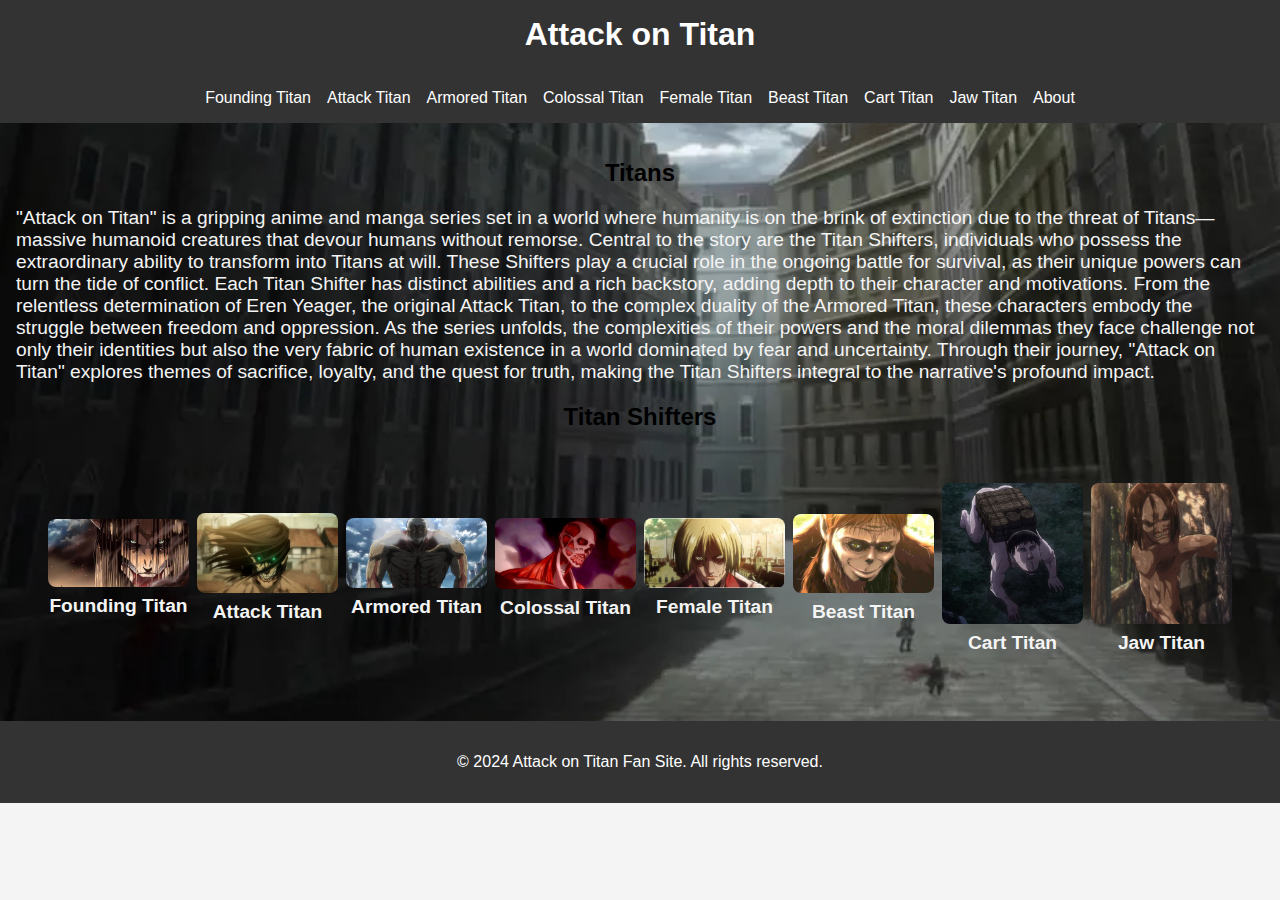
<file: index.html>
<html lang="en">
<head>
    <meta charset="UTF-8">
    <meta name="viewport" content="width=device-width, initial-scale=1.0">
    <title>Attack on Titan - Titan Shifters</title>
    <link rel="stylesheet" href="styles.css">
</head>
<body>
    <header>
        <h1>Attack on Titan</h1>
        <br><br>
        <nav>
            <ul>
                <li><a href="founding-titan.html">Founding Titan</a></li>
                <li><a href="attack-titan.html">Attack Titan</a></li>
                <li><a href="armored-titan.html">Armored Titan</a></li>
                <li><a href="colossal-titan.html">Colossal Titan</a></li>
                <li><a href="female-titan.html">Female Titan</a></li>
                <li><a href="beast-titan.html">Beast Titan</a></li>
                <li><a href="cart-titan.html">Cart Titan</a></li>
                <li><a href="jaw-titan.html">Jaw Titan</a></li>
                <li><a href="about.html">About</a></li>
            </ul>
        </nav>
    </header>

    <section class="bg">
        <h2>Titans</h2>
        <p>"Attack on Titan" is a gripping anime and manga series set in a world where humanity is on the brink of extinction due to the threat of Titans—massive humanoid creatures that devour humans without remorse. Central to the story are the Titan Shifters, individuals who possess the extraordinary ability to transform into Titans at will. These Shifters play a crucial role in the ongoing battle for survival, as their unique powers can turn the tide of conflict. Each Titan Shifter has distinct abilities and a rich backstory, adding depth to their character and motivations. From the relentless determination of Eren Yeager, the original Attack Titan, to the complex duality of the Armored Titan, these characters embody the struggle between freedom and oppression. As the series unfolds, the complexities of their powers and the moral dilemmas they face challenge not only their identities but also the very fabric of human existence in a world dominated by fear and uncertainty. Through their journey, "Attack on Titan" explores themes of sacrifice, loyalty, and the quest for truth, making the Titan Shifters integral to the narrative's profound impact.</p>

        <h2>Titan Shifters</h2>

        <!-- Flex container for the Titan Shifter images -->
        <div class="titan-gallery">
            <a href="founding-titan.html">
                <img src="images/founding-titan.webp" alt="Founding Titan">
                <p>Founding Titan</p>
            </a>
            <a href="attack-titan.html">
                <img src="images/attack-titan.webp" alt="Attack Titan">
                <p>Attack Titan</p>
            </a>
            <a href="armored-titan.html">
                <img src="images/armored-titan.webp" alt="Armored Titan">
                <p>Armored Titan</p>
            </a>
            <a href="colossal-titan.html">
                <img src="images/Colossal-Titan.webp" alt="Colossal Titan">
                <p>Colossal Titan</p>
            </a>
            <a href="female-titan.html">
                <img src="images/female-titan.webp" alt="Female Titan">
                <p>Female Titan</p>
            </a>
            <a href="beast-titan.html">
                <img src="images/beast-titan.webp" alt="Beast Titan">
                <p>Beast Titan</p>
            </a>
            <a href="cart-titan.html">
                <img src="images/cart-titan.webp" alt="Cart Titan">
                <p>Cart Titan</p>
            </a>
            <a href="jaw-titan.html">
                <img src="images/jaw-titan.webp" alt="Jaw Titan">
                <p>Jaw Titan</p>
            </a>
        </div>
    </section>

    <footer>
        <p>&copy; 2024 Attack on Titan Fan Site. All rights reserved.</p>
    </footer>
</body>
</html>
</file>
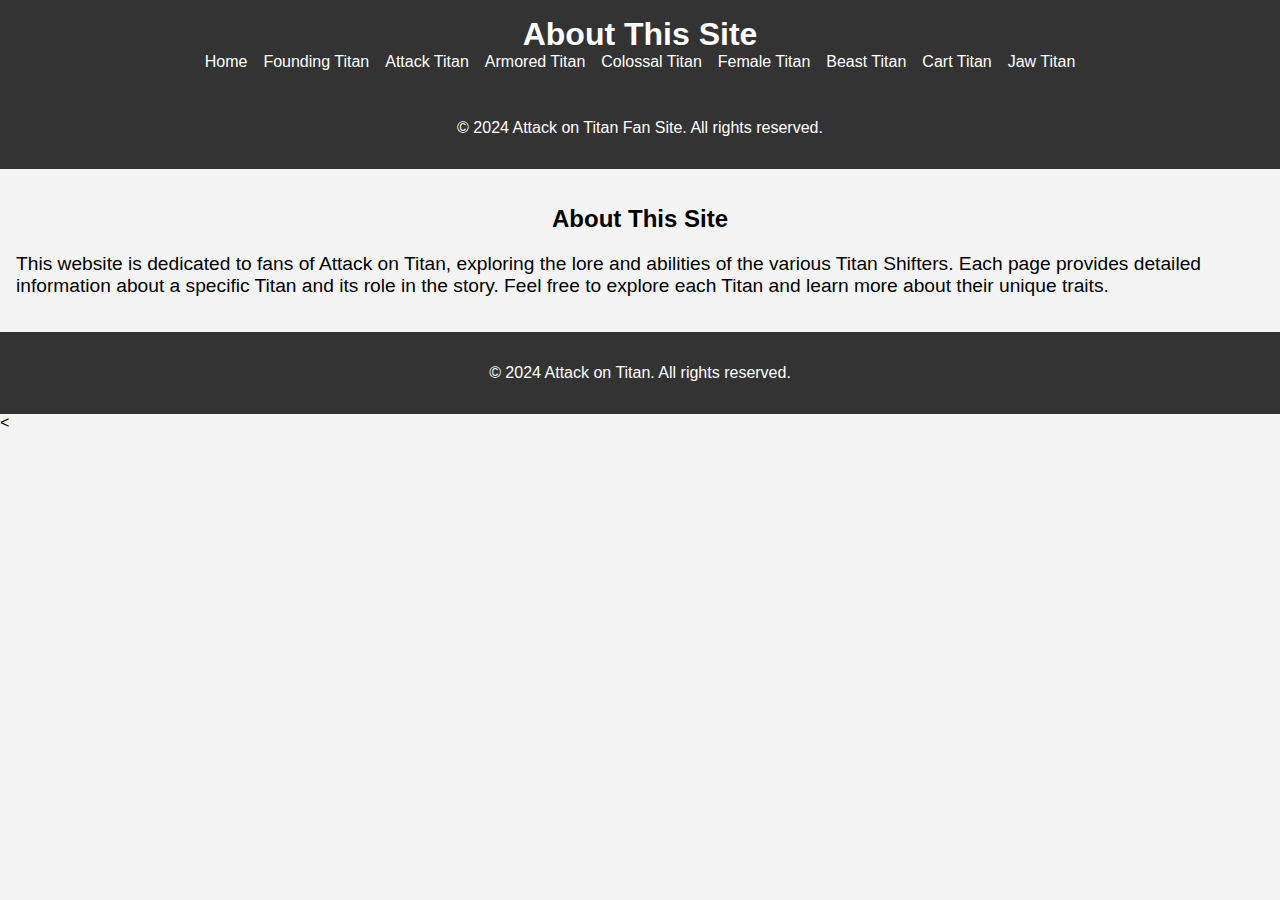
<file: about.html>
<html lang="en">
<head>
    <meta charset="UTF-8">
    <meta name="viewport" content="width=device-width, initial-scale=1.0">
    <title>About</title>
    <link rel="stylesheet" href="styles.css">
</head>
<body>
    <header>
        <h1>About This Site</h1>
        <nav>
            <ul>
                <li><a href="index.html">Home</a></li>
                <li><a href="founding-titan.html">Founding Titan</a></li>
                <li><a href="attack-titan.html">Attack Titan</a></li>
                <li><a href="armored-titan.html">Armored Titan</a></li>
                <li><a href="colossal-titan.html">Colossal Titan</a></li>
                <li><a href="female-titan.html">Female Titan</a></li>
                <li><a href="beast-titan.html">Beast Titan</a></li>
                <li><a href="cart-titan.html">Cart Titan</a></li>
                <li><a href="jaw-titan.html">Jaw Titan</a></li>
            </ul>
        </nav>
    </header>
    
</section>

<footer>
    <p>&copy; 2024 Attack on Titan Fan Site. All rights reserved.</p>
</footer>
</body>
</html>
    <section class="pp">
        <h2>About This Site</h2>
        <p class="a">This website is dedicated to fans of Attack on Titan, exploring the lore and abilities of the various Titan Shifters. Each page provides detailed information about a specific Titan and its role in the story. Feel free to explore each Titan and learn more about their unique traits.</p>
    </section>
   
</section>

<footer>
    <p>&copy; 2024 Attack on Titan. All rights reserved.</p>
</footer>
<
</html>
</file>
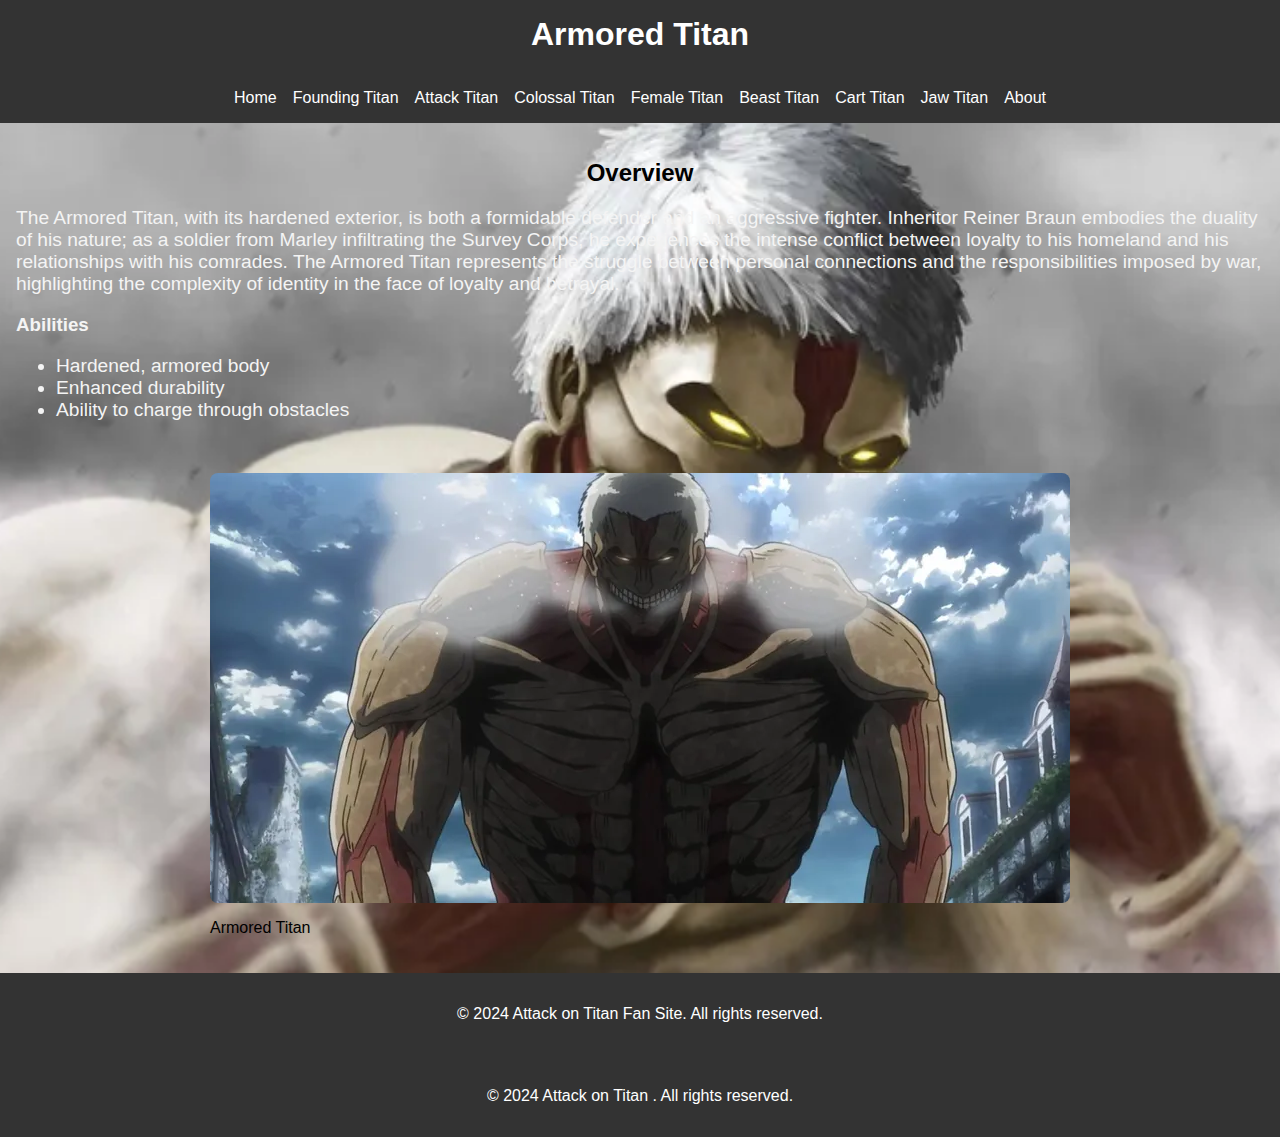
<file: armored-titan.html>
<html lang="en">
<head>
    <meta charset="UTF-8">
    <meta name="viewport" content="width=device-width, initial-scale=1.0">
    <title>Armored Titan</title>
    <link rel="stylesheet" href="styles.css">
</head>
<body class="bgarmored">
    <header>
        <h1>Armored Titan</h1>
        <br><br>
        <nav>
            <ul>
                <li><a href="index.html">Home</a></li>
                <li><a href="founding-titan.html">Founding Titan</a></li>
                <li><a href="attack-titan.html">Attack Titan</a></li>
                <li><a href="colossal-titan.html">Colossal Titan</a></li>
                <li><a href="female-titan.html">Female Titan</a></li>
                <li><a href="beast-titan.html">Beast Titan</a></li>
                <li><a href="cart-titan.html">Cart Titan</a></li>
                <li><a href="jaw-titan.html">Jaw Titan</a></li>
                <li><a href="about.html">About</a></li>
            </ul>
        </nav>
    </header>

    <section>
        <h2>Overview</h2>
        <p>The Armored Titan, with its hardened exterior, is both a formidable defender and an aggressive fighter. Inheritor Reiner Braun embodies the duality of his nature; as a soldier from Marley infiltrating the Survey Corps, he experiences the intense conflict between loyalty to his homeland and his relationships with his comrades. The Armored Titan represents the struggle between personal connections and the responsibilities imposed by war, highlighting the complexity of identity in the face of loyalty and betrayal.</p>

        <h3>Abilities</h3>
        <ul>
            <li>Hardened, armored body</li>
            <li>Enhanced durability</li>
            <li>Ability to charge through obstacles</li>
        </ul>
    </section>
    <div class="titan-flex">
        <a href="armored-titan.html">
            <img src="images/armored-titan.webp" alt="Armored Titan">
            <p>Armored Titan</p>
        </a>
    </div>
</section>

<footer>
    <p>&copy; 2024 Attack on Titan Fan Site. All rights reserved.</p>
</footer>
</body>
</html>
    <footer>
        <p>&copy; 2024 Attack on Titan . All rights reserved.</p>
    </footer>
</body>
</html>
</file>
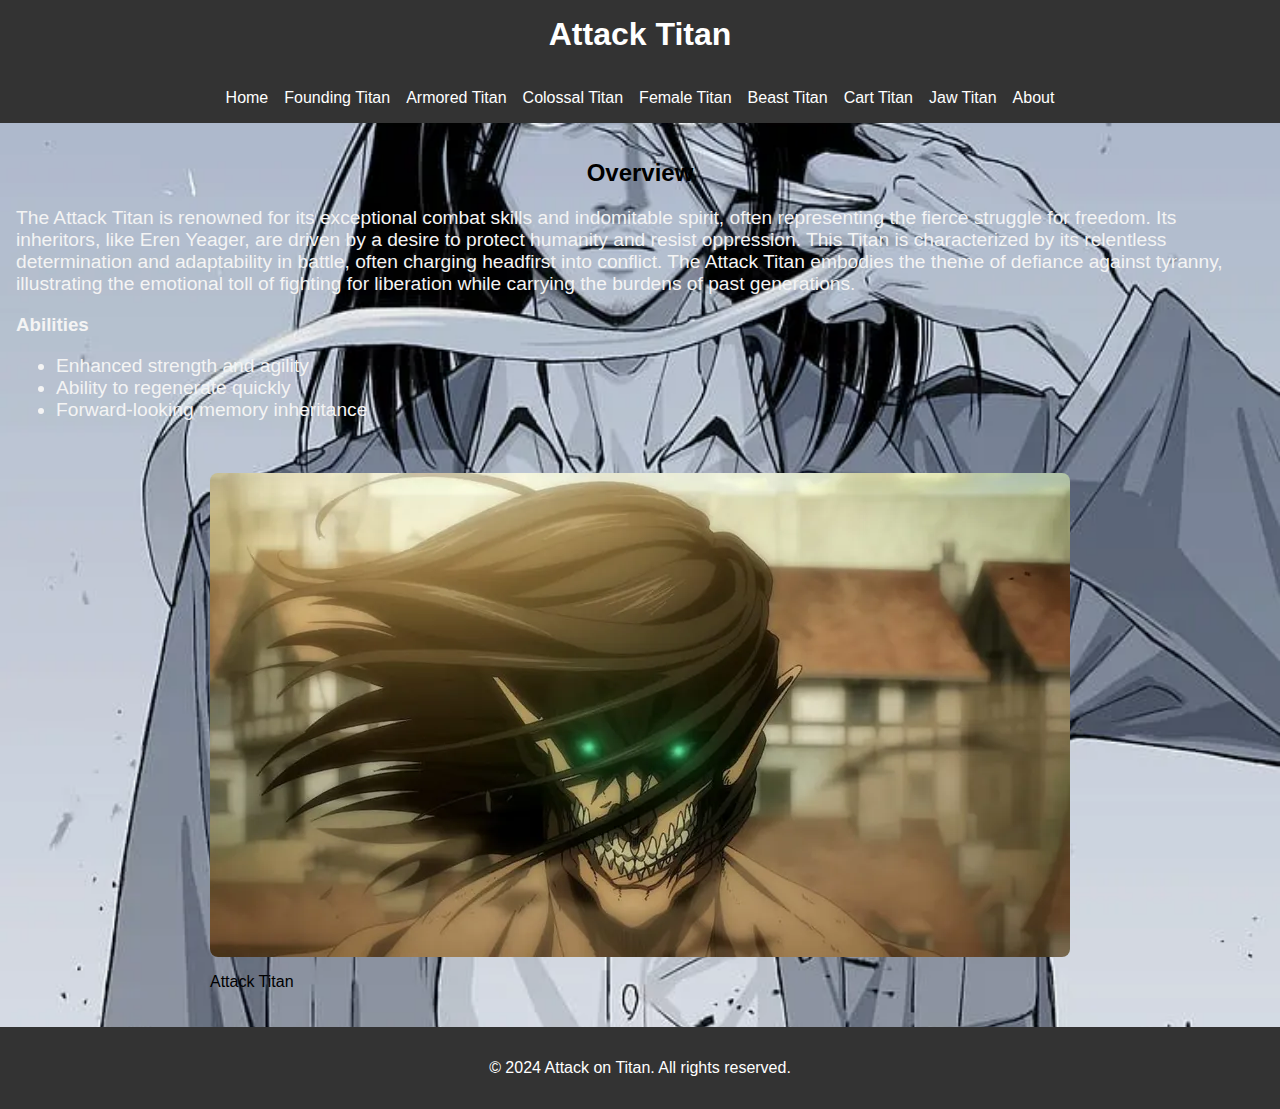
<file: attack-titan.html>
<html lang="en">
<head>
    <meta charset="UTF-8">
    <meta name="viewport" content="width=device-width, initial-scale=1.0">
    <title>Attack Titan</title>
    <link rel="stylesheet" href="styles.css">
</head>
<body class="bgattack">
    <header>
        <h1>Attack Titan</h1>
        <br><br>
        <nav>
            <ul>
                <li><a href="index.html">Home</a></li>
                <li><a href="founding-titan.html">Founding Titan</a></li>
                <li><a href="armored-titan.html">Armored Titan</a></li>
                <li><a href="colossal-titan.html">Colossal Titan</a></li>
                <li><a href="female-titan.html">Female Titan</a></li>
                <li><a href="beast-titan.html">Beast Titan</a></li>
                <li><a href="cart-titan.html">Cart Titan</a></li>
                <li><a href="jaw-titan.html">Jaw Titan</a></li>
                <li><a href="about.html">About</a></li>
            </ul>
        </nav>
    </header>

    <section>
        <h2>Overview</h2>
        <p>The Attack Titan is renowned for its exceptional combat skills and indomitable spirit, often representing the fierce struggle for freedom. Its inheritors, like Eren Yeager, are driven by a desire to protect humanity and resist oppression. This Titan is characterized by its relentless determination and adaptability in battle, often charging headfirst into conflict. The Attack Titan embodies the theme of defiance against tyranny, illustrating the emotional toll of fighting for liberation while carrying the burdens of past generations.</p>

        <h3>Abilities</h3>
        <ul>
            <li>Enhanced strength and agility</li>
            <li>Ability to regenerate quickly</li>
            <li>Forward-looking memory inheritance</li>
        </ul>
    </section>
    <div class="titan-flex">
        <a href="attack-titan.html">
            <img src="images/attack-titan.webp" alt="Attack Titan">
            <p>Attack Titan</p>
        </a>
    </div>
</section>

<footer>
    <p>&copy; 2024 Attack on Titan. All rights reserved.</p>
</footer>

</html>
</file>
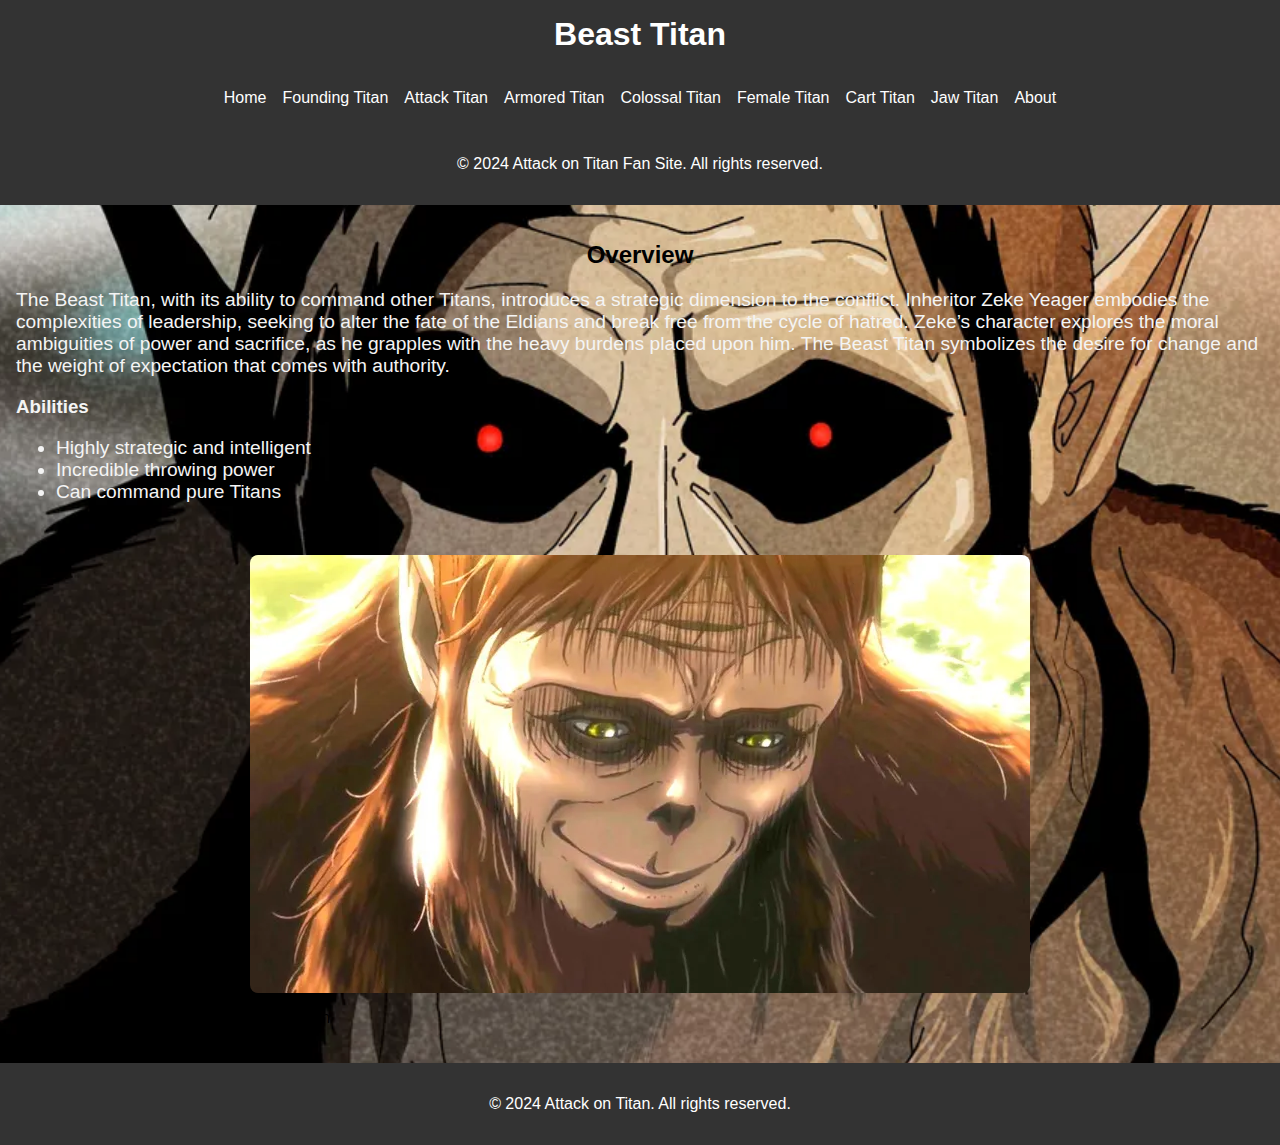
<file: beast-titan.html>
<html lang="en">
<head>
    <meta charset="UTF-8">
    <meta name="viewport" content="width=device-width, initial-scale=1.0">
    <title>Beast Titan</title>
    <link rel="stylesheet" href="styles.css">
</head>
<body class="bgbeast">
    <header>
        <h1>Beast Titan</h1>
        <br><br>
        <nav>
            <ul>
                <li><a href="index.html">Home</a></li>
                <li><a href="founding-titan.html">Founding Titan</a></li>
                <li><a href="attack-titan.html">Attack Titan</a></li>
                <li><a href="armored-titan.html">Armored Titan</a></li>
                <li><a href="colossal-titan.html">Colossal Titan</a></li>
                <li><a href="female-titan.html">Female Titan</a></li>
                <li><a href="cart-titan.html">Cart Titan</a></li>
                <li><a href="jaw-titan.html">Jaw Titan</a></li>
                <li><a href="about.html">About</a></li>
            </ul>
        </nav>
    </header>

</section>

<footer>
    <p>&copy; 2024 Attack on Titan Fan Site. All rights reserved.</p>
</footer>
</body>
</html>
    <section>
        <h2>Overview</h2>
        <p>The Beast Titan, with its ability to command other Titans, introduces a strategic dimension to the conflict. Inheritor Zeke Yeager embodies the complexities of leadership, seeking to alter the fate of the Eldians and break free from the cycle of hatred. Zeke’s character explores the moral ambiguities of power and sacrifice, as he grapples with the heavy burdens placed upon him. The Beast Titan symbolizes the desire for change and the weight of expectation that comes with authority.</p>

        <h3>Abilities</h3>
        <ul>
            <li>Highly strategic and intelligent</li>
            <li>Incredible throwing power</li>
            <li>Can command pure Titans</li>
        </ul>
    </section>
    <div class="titan-flex">
        <a href="beast-titan.html">
            <img src="images/beast-titan.webp" alt="Beast Titan">
            <p>Beast Titan</p>
        </a>
       
    </div>
</section>

<footer>
    <p>&copy; 2024 Attack on Titan. All rights reserved.</p>
</footer>

</html>
</file>
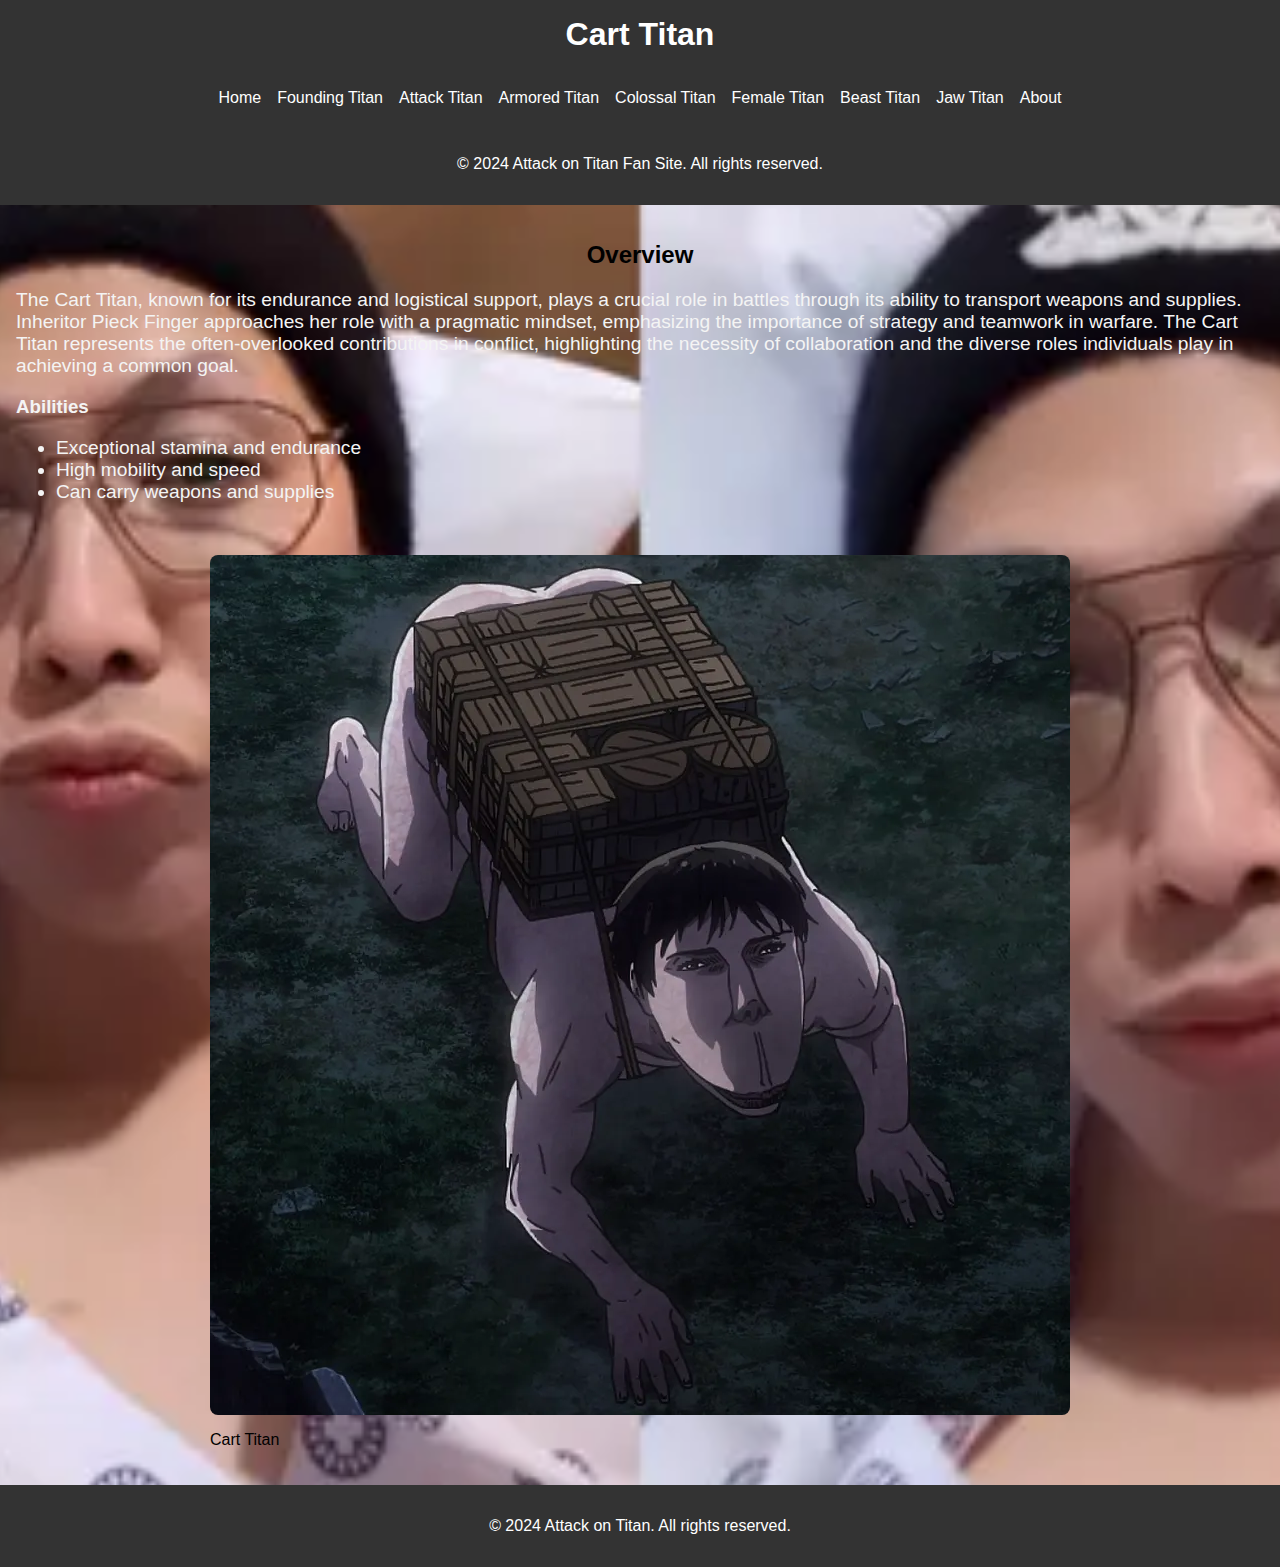
<file: cart-titan.html>
<html lang="en">
<head>
    <meta charset="UTF-8">
    <meta name="viewport" content="width=device-width, initial-scale=1.0">
    <title>Cart Titan</title>
    <link rel="stylesheet" href="styles.css">
</head>
<body class="bgcart">
    <header>
        <h1>Cart Titan</h1>
        <br><br>
        <nav>
            <ul>
                <li><a href="index.html">Home</a></li>
                <li><a href="founding-titan.html">Founding Titan</a></li>
                <li><a href="attack-titan.html">Attack Titan</a></li>
                <li><a href="armored-titan.html">Armored Titan</a></li>
                <li><a href="colossal-titan.html">Colossal Titan</a></li>
                <li><a href="female-titan.html">Female Titan</a></li>
                <li><a href="beast-titan.html">Beast Titan</a></li>
                <li><a href="jaw-titan.html">Jaw Titan</a></li>
                <li><a href="about.html">About</a></li>
            </ul>
        </nav>
    </header>

</section>

<footer>
    <p>&copy; 2024 Attack on Titan Fan Site. All rights reserved.</p>
</footer>
</body>
</html>
    <section>
        <h2>Overview</h2>
        <p>The Cart Titan, known for its endurance and logistical support, plays a crucial role in battles through its ability to transport weapons and supplies. Inheritor Pieck Finger approaches her role with a pragmatic mindset, emphasizing the importance of strategy and teamwork in warfare. The Cart Titan represents the often-overlooked contributions in conflict, highlighting the necessity of collaboration and the diverse roles individuals play in achieving a common goal.</p>

        <h3>Abilities</h3>
        <ul>
            <li>Exceptional stamina and endurance</li>
            <li>High mobility and speed</li>
            <li>Can carry weapons and supplies</li>
        </ul>
    </section>
    <div class="titan-flex">
        <a href="cart-titan.html">
            <img src="images/cart-titan.webp" alt="Cart Titan">
            <p>Cart Titan</p>
        </a>
        
    </div>
</section>

<footer>
    <p>&copy; 2024 Attack on Titan. All rights reserved.</p>
</footer>

</html>
</file>
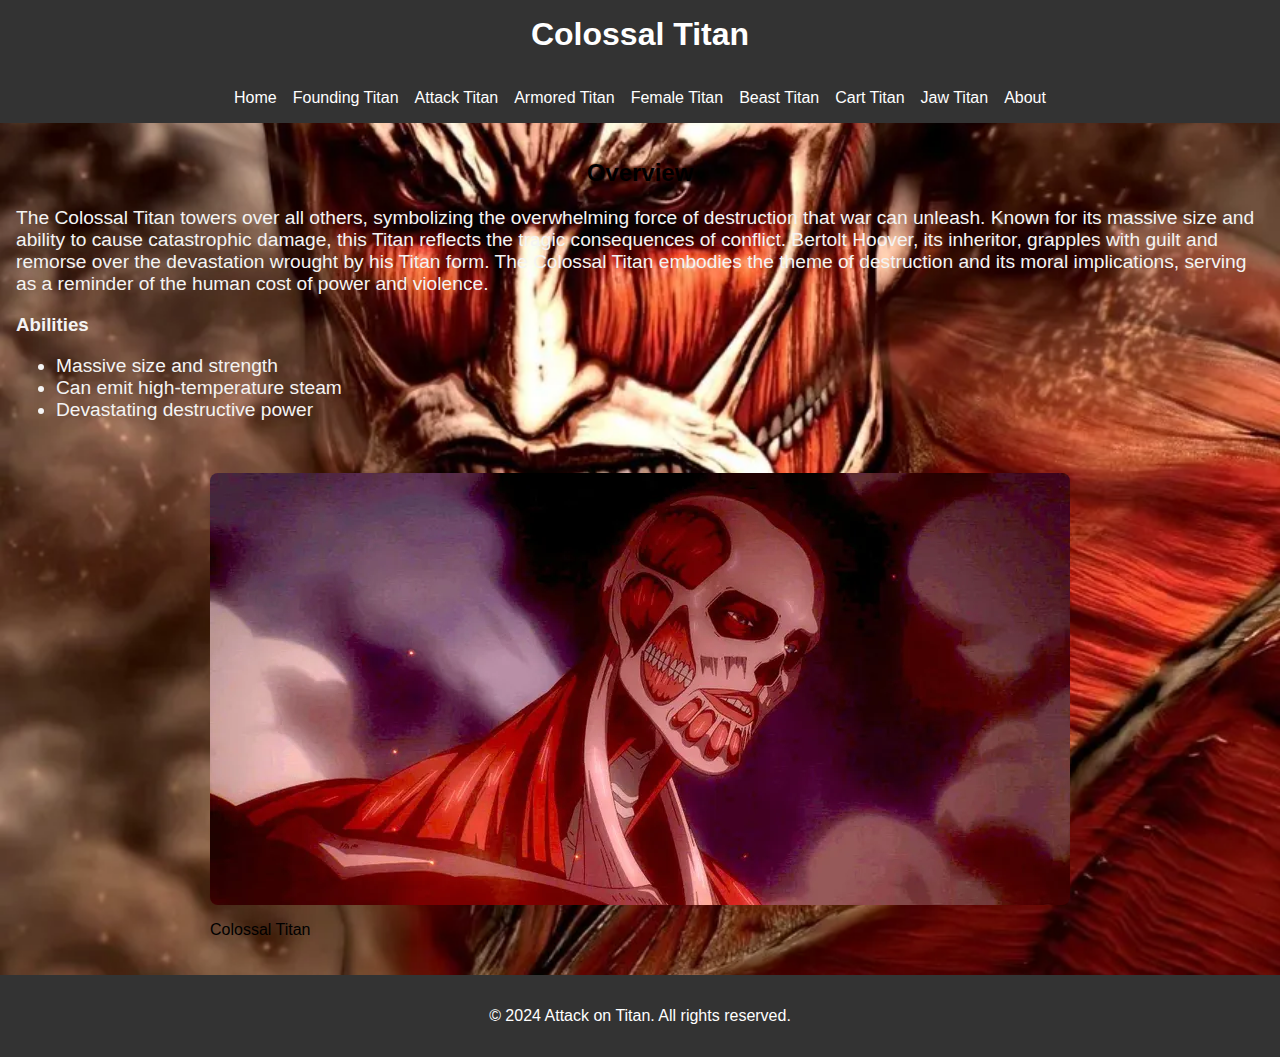
<file: colossal-titan.html>
<html lang="en">
<head>
    <meta charset="UTF-8">
    <meta name="viewport" content="width=device-width, initial-scale=1.0">
    <title>Colossal Titan</title>
    <link rel="stylesheet" href="styles.css">
</head>
<body class="bgcolossal">
    <header>
        <h1>Colossal Titan</h1>
        <br><br>
        <nav>
            <ul>
                <li><a href="index.html">Home</a></li>
                <li><a href="founding-titan.html">Founding Titan</a></li>
                <li><a href="attack-titan.html">Attack Titan</a></li>
                <li><a href="armored-titan.html">Armored Titan</a></li>
                <li><a href="female-titan.html">Female Titan</a></li>
                <li><a href="beast-titan.html">Beast Titan</a></li>
                <li><a href="cart-titan.html">Cart Titan</a></li>
                <li><a href="jaw-titan.html">Jaw Titan</a></li>
                <li><a href="about.html">About</a></li>
            </ul>
        </nav>
    </header>

</section>


</body>
</html>
    <section>
        <h2>Overview</h2>
        <p>The Colossal Titan towers over all others, symbolizing the overwhelming force of destruction that war can unleash. Known for its massive size and ability to cause catastrophic damage, this Titan reflects the tragic consequences of conflict. Bertolt Hoover, its inheritor, grapples with guilt and remorse over the devastation wrought by his Titan form. The Colossal Titan embodies the theme of destruction and its moral implications, serving as a reminder of the human cost of power and violence.</p>

        <h3>Abilities</h3>
        <ul>
            <li>Massive size and strength</li>
            <li>Can emit high-temperature steam</li>
            <li>Devastating destructive power</li>
        </ul>
    </section>
    <div class="titan-flex">
        <a href="colossal-titan.html">
            <img src="images/Colossal-Titan.webp" alt="Colossal Titan">
            <p>Colossal Titan</p>
        </a>
    </div>
</section>

<footer>
    <p>&copy; 2024 Attack on Titan. All rights reserved.</p>
</footer>

</html>
</file>
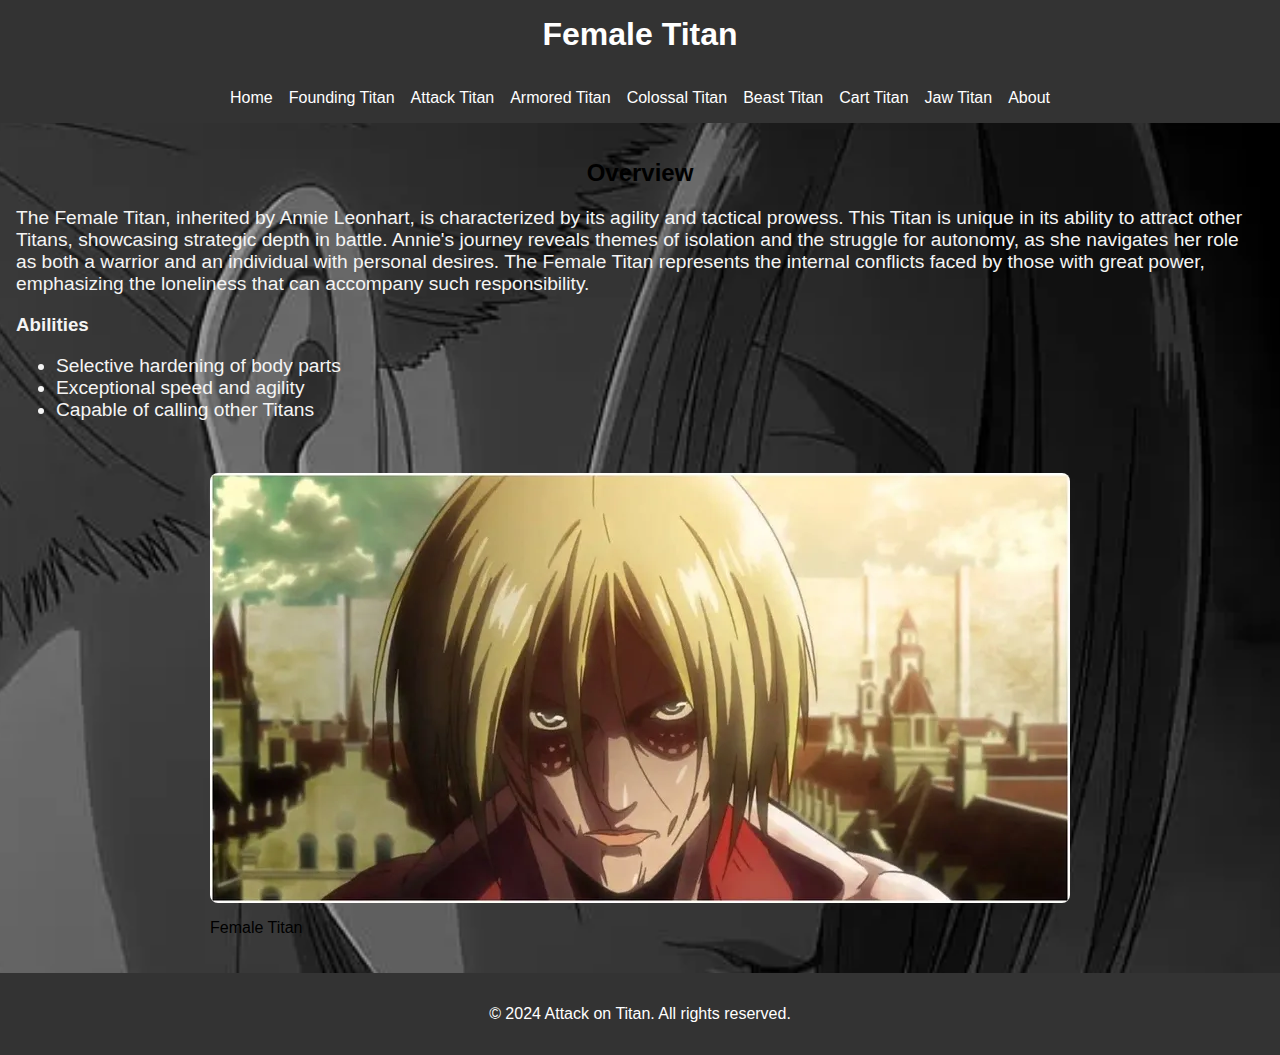
<file: female-titan.html>
<html lang="en">
<head>
    <meta charset="UTF-8">
    <meta name="viewport" content="width=device-width, initial-scale=1.0">
    <title>Female Titan</title>
    <link rel="stylesheet" href="styles.css">
</head>
<body class="bgfemale">
    <header>
        <h1>Female Titan</h1>
        <br><br>
        <nav>
            <ul>
                <li><a href="index.html">Home</a></li>
                <li><a href="founding-titan.html">Founding Titan</a></li>
                <li><a href="attack-titan.html">Attack Titan</a></li>
                <li><a href="armored-titan.html">Armored Titan</a></li>
                <li><a href="colossal-titan.html">Colossal Titan</a></li>   
                <li><a href="beast-titan.html">Beast Titan</a></li>
                <li><a href="cart-titan.html">Cart Titan</a></li>
                <li><a href="jaw-titan.html">Jaw Titan</a></li>
                <li><a href="about.html">About</a></li>
            </ul>
        </nav>
    </header>

</section>

</body>
</html>
    <section>
        <h2>Overview</h2>
        <p>The Female Titan, inherited by Annie Leonhart, is characterized by its agility and tactical prowess. This Titan is unique in its ability to attract other Titans, showcasing strategic depth in battle. Annie's journey reveals themes of isolation and the struggle for autonomy, as she navigates her role as both a warrior and an individual with personal desires. The Female Titan represents the internal conflicts faced by those with great power, emphasizing the loneliness that can accompany such responsibility.</p>

        <h3>Abilities</h3>
        <ul>
            <li>Selective hardening of body parts</li>
            <li>Exceptional speed and agility</li>
            <li>Capable of calling other Titans</li>
        </ul>
    </section>
    <div class="titan-flex">
        <a href="female-titan.html">
            <img src="images/female-titan.webp" alt="Female Titan">
            <p>Female Titan</p>
        </a>
    </div>
</section>

<footer>
    <p>&copy; 2024 Attack on Titan. All rights reserved.</p>
</footer>

</html>
</file>
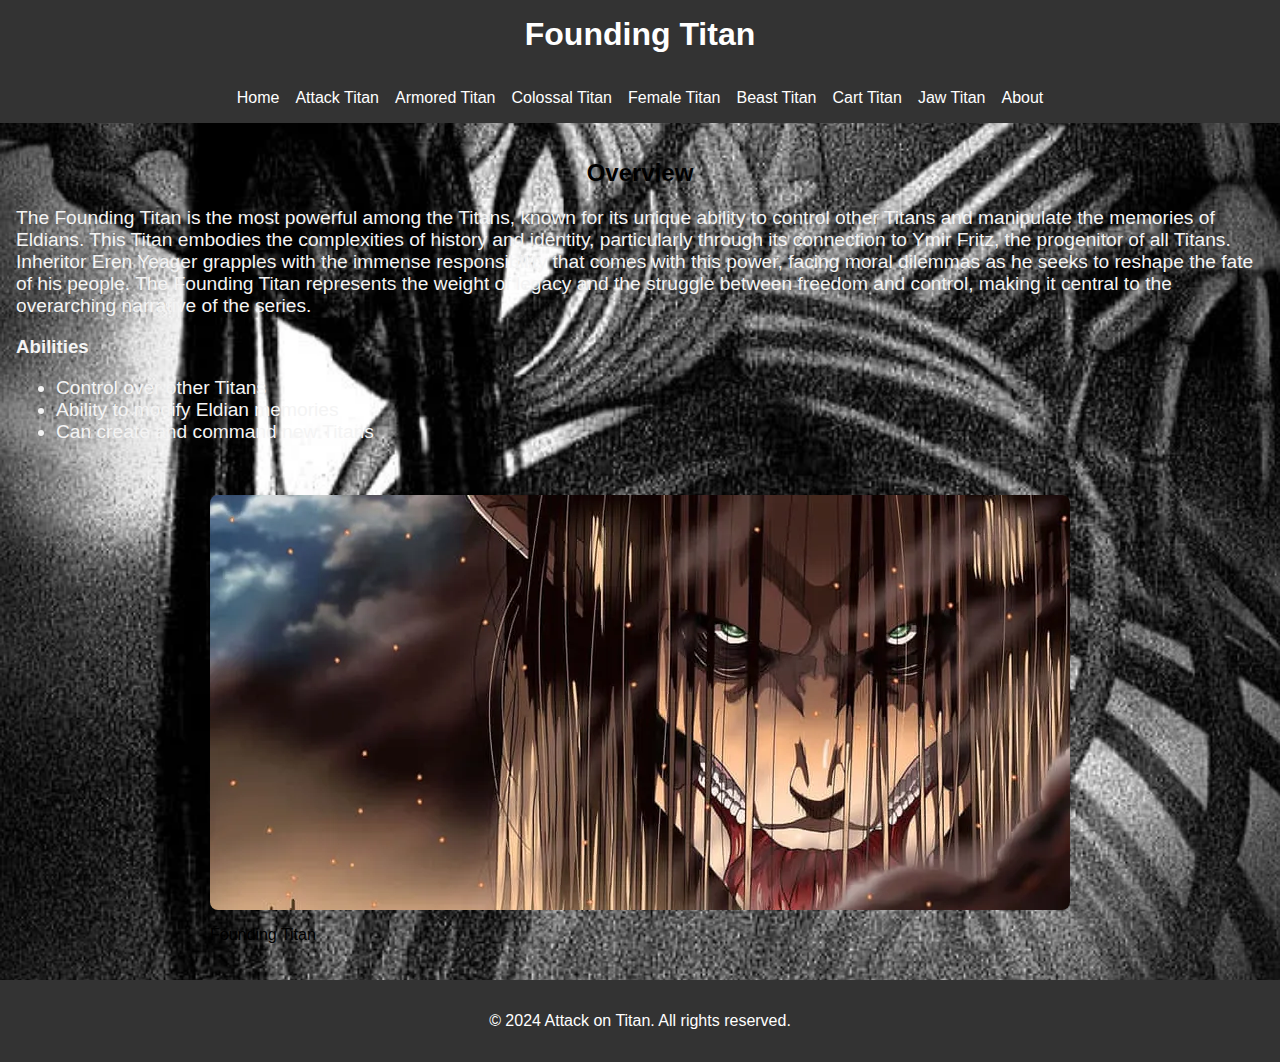
<file: founding-titan.html>
<html lang="en">
<head>
    <meta charset="UTF-8">
    <meta name="viewport" content="width=device-width, initial-scale=1.0">
    <title>Founding Titan</title>
    <link rel="stylesheet" href="styles.css">
</head>
<body class="bgfounding">
    <header>
        <h1>Founding Titan</h1>
        <br><br>
        <nav>
            <ul>
                <li><a href="index.html">Home</a></li>
                <li><a href="attack-titan.html">Attack Titan</a></li>
                <li><a href="armored-titan.html">Armored Titan</a></li>
                <li><a href="colossal-titan.html">Colossal Titan</a></li>
                <li><a href="female-titan.html">Female Titan</a></li>
                <li><a href="beast-titan.html">Beast Titan</a></li>
                <li><a href="cart-titan.html">Cart Titan</a></li>
                <li><a href="jaw-titan.html">Jaw Titan</a></li>
                <li><a href="about.html">About</a></li>
            </ul>
        </nav>
    </header>

    <section>
        <h2>Overview</h2>
        <p>The Founding Titan is the most powerful among the Titans, known for its unique ability to control other Titans and manipulate the memories of Eldians. This Titan embodies the complexities of history and identity, particularly through its connection to Ymir Fritz, the progenitor of all Titans. Inheritor Eren Yeager grapples with the immense responsibility that comes with this power, facing moral dilemmas as he seeks to reshape the fate of his people. The Founding Titan represents the weight of legacy and the struggle between freedom and control, making it central to the overarching narrative of the series.</p>

        <h3>Abilities</h3>
        <ul>
            <li>Control over other Titans</li>
            <li>Ability to modify Eldian memories</li>
            <li>Can create and command new Titans</li>
        </ul>
    </section>
    <div class="titan-flex">
        <a href="founding-titan.html">
            <img src="images/founding-titan.webp" alt="Founding Titan">
            <p>Founding Titan</p>
        </a>
    </div>

    <footer>
        <p>&copy; 2024 Attack on Titan. All rights reserved.</p>
    </footer>
</body>
</html>
</file>
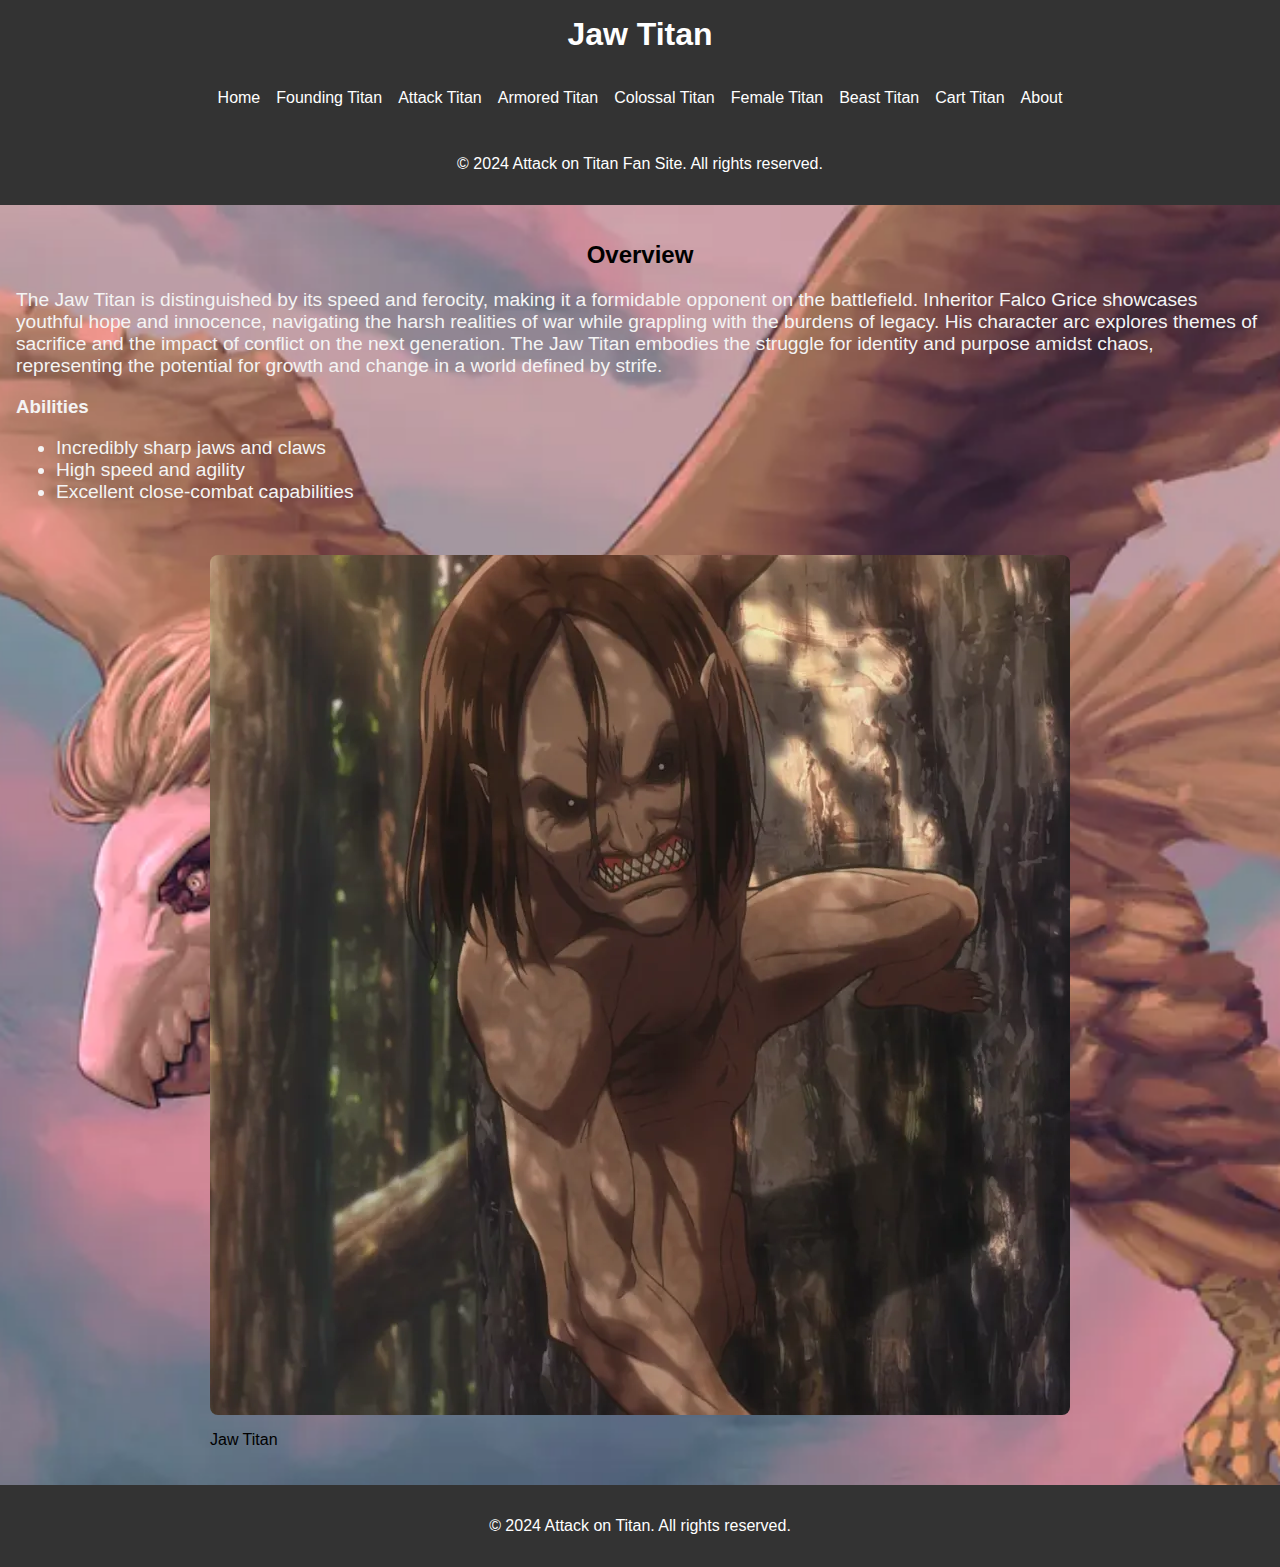
<file: jaw-titan.html>
<html lang="en">
<head>
    <meta charset="UTF-8">
    <meta name="viewport" content="width=device-width, initial-scale=1.0">
    <title>Jaw Titan</title>
    <link rel="stylesheet" href="styles.css">
</head>
<body class="bgjaw">
    <header>
        <h1>Jaw Titan</h1>
        <br><br>
        <nav>
            <ul>
                <li><a href="index.html">Home</a></li>
                <li><a href="founding-titan.html">Founding Titan</a></li>
                <li><a href="attack-titan.html">Attack Titan</a></li>
                <li><a href="armored-titan.html">Armored Titan</a></li>
                <li><a href="colossal-titan.html">Colossal Titan</a></li>
                <li><a href="female-titan.html">Female Titan</a></li>
                <li><a href="beast-titan.html">Beast Titan</a></li>
                <li><a href="cart-titan.html">Cart Titan</a></li>
                <li><a href="about.html">About</a></li>
            </ul>
        </nav>
    </header>

</section>

<footer>
    <p>&copy; 2024 Attack on Titan Fan Site. All rights reserved.</p>
</footer>
</body>
</html>
    <section>
        <h2>Overview</h2>
        <p>The Jaw Titan is distinguished by its speed and ferocity, making it a formidable opponent on the battlefield. Inheritor Falco Grice showcases youthful hope and innocence, navigating the harsh realities of war while grappling with the burdens of legacy. His character arc explores themes of sacrifice and the impact of conflict on the next generation. The Jaw Titan embodies the struggle for identity and purpose amidst chaos, representing the potential for growth and change in a world defined by strife.</p>

        <h3>Abilities</h3>
        <ul>
            <li>Incredibly sharp jaws and claws</li>
            <li>High speed and agility</li>
            <li>Excellent close-combat capabilities</li>
        </ul>
    </section>
    <div class="titan-flex">
        <a href="jaw-titan.html">
            <img src="images/jaw-titan.webp" alt="Jaw Titan">
            <p>Jaw Titan</p>
        </a>
    </div>
</section>

<footer>
    <p>&copy; 2024 Attack on Titan. All rights reserved.</p>
</footer>

</html>
</file>
<file: styles.css>
body {
    font-family: Arial, sans-serif;
    margin: 0;
    padding: 0;
    background-color: #f4f4f4;
}

.bg {
    background-image: url('images/background.webp'); 
    background-size: cover;
    background-position: center; 
    background-repeat: no-repeat; 
}
.bgfounding{
    background-image: url('images/foundingwallpaper.webp'); 
    background-size: cover; 
    background-position: center; 
    background-repeat: no-repeat; 
}
.bgfemale{
    background-image: url('images/bgfemale.webp');
    background-size: cover; 
    background-position: center; 
    background-repeat: no-repeat; 
}
.bgcolossal{
    background-image: url('images/bgcolosssal.webp');
    background-size: cover; 
    background-position: center; 
    background-repeat: no-repeat; 
}
.bgjaw{
    background-image: url('images/bgjaw.webp');
    background-size: cover; 
    background-position: center; 
    background-repeat: no-repeat; 
}
.bgarmored{
    background-image: url('images/bgarmored.webp');
    background-size: cover; 
    background-position: center; 
    background-repeat: no-repeat; 
}
.bgbeast{
    background-image: url('images/bgbeast.webp');
    background-size: cover; 
    background-position: center; 
    background-repeat: no-repeat; 
}
.bgcart{
    background-image: url('images/bgcart.webp');
    background-size: cover; 
    background-position: center; 
    background-repeat: no-repeat; 
}
.bgcart{
    background-image: url('images/bgcart.webp');
    background-size: cover; 
    background-position: center; 
    background-repeat: no-repeat; 
}
.bgattack{
    background-image: url('images/bgattack.webp');
    background-size: cover; 
    background-position: center; 
    background-repeat: no-repeat; 
}


header {
    background-color: #333;
    padding: 1rem;
    text-align: center;
    position: relative;
}

header h1 {
    color: #fff;
    margin: 0;
}

nav ul {
    list-style: none;
    padding: 0;
    margin: 0;
    display: flex;
    justify-content: center;
    gap: 1rem;
}

nav ul li {
    display: inline-block;
}

nav ul li a {
    color: #fff;
    text-decoration: none;
}

h2 {
    text-align: center;
}

section {
    padding: 1rem;
    color:#f4f4f4
}

section div{
   position: center;
}

section p{
    color:#f4f4f4;
    font-size: 1.2em;
}

section li{
    font-size: 1.2em;
}
section h2{
    color: black;
}
.a {
    color: black;
}

.titan-gallery {
    display: flex;
    justify-content: space-between;
    align-items: center;
    gap: 0.5rem;
    flex-wrap: wrap;
    padding: 2rem;
}
.titan-gallery img {
    width: 100%;
    height: auto; /* Maintain aspect ratio */
    border-radius: 8px; /* Optional: Adds rounded corners */
}


.titan-gallery a {
    text-align: center;
    text-decoration: none;
    color: #333;
    flex: 1 1 calc(12.5% - 0.5rem); 
    transition: transform 0.3s ease, box-shadow 0.3s ease;
    overflow: hidden;
    position: relative;
}

.titan-gallery a:hover {
    transform: scale(1.1); 
    box-shadow: 0px 6px 20px rgba(0, 0, 0, 0.3);
    z-index: 1;
}

.titan-gallery p {
    margin-top: 0.5rem;
    font-weight: bold;
}

footer {
    text-align: center;
    padding: 1rem;
    background-color: #333;
    color: #fff;
}


@media (max-width: 1200px) {
    .titan-gallery a {
        flex: 1 1 calc(25% - 0.5rem); 
    }
}

@media (max-width: 800px) {
    .titan-gallery a {
        flex: 1 1 calc(33.33% - 0.5rem);
    }
}

@media (max-width: 600px) {
    .titan-gallery a {
        flex: 1 1 calc(50% - 0.5rem); 
    }

    .titan-gallery img {
        width: 100%;
        height: auto;
    }
}

.titan-flex {
    display: flex;
    justify-content: center;
    align-items: center;
    margin: 20px 0;
}

.titan-flex a {
    text-decoration: none;
    color: inherit; 
    transition: transform 0.3s ease, box-shadow 0.3s ease;
}

.titan-flex img {
    max-width: 100%;
    height: auto; 
    border-radius: 8px;
}

.titan-flex a:hover {
    transform: scale(1.1); 
    box-shadow: 0 4px 20px rgba(0, 0, 0, 0.3); 
}
</file>
